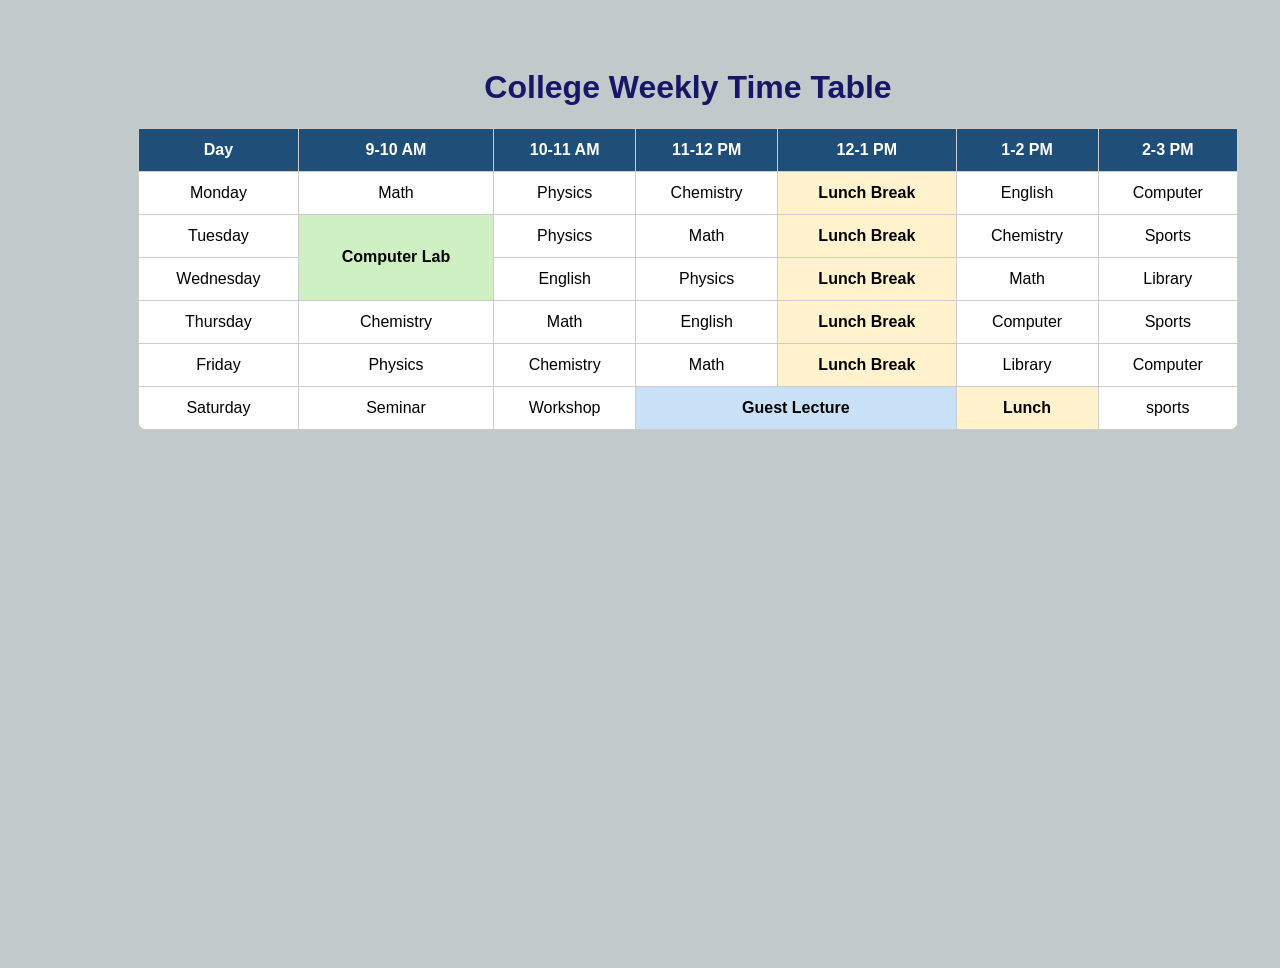
<file: collegetimetable/index.html>
<!DOCTYPE html>
<html lang="en">
<head>
    <meta charset="UTF-8">
    <meta name="viewport" content="width=device-width, initial-scale=1.0">
    <title>Timetable</title>
    <link rel="stylesheet" href="style.css">
</head>
<body>
    
        <h1>College Weekly Time Table</h1>
       
        
        <table >
             
            
                
            <tr>
                <th>Day</th>
                <th>9-10 AM</th>
                <th>10-11 AM</th>
                <th>11-12 PM</th>
                <th>12-1 PM</th>
                <th>1-2 PM</th>
                <th>2-3 PM</th>
            </tr>
    
            
            <tr>
                <td>Monday</td>
                <td>Math</td>
                <td>Physics</td>
                <td>Chemistry</td>
                <td class="break"> Lunch Break</td>
                <td>English</td>
                <td>Computer</td>
            </tr>
            <tr>
                <td>Tuesday</td>
                
                <td class="lab" rowspan="2">Computer Lab</td>
                
                <td>Physics</td>
                <td>Math</td>
                <td class="break">Lunch Break</td>
                <td>Chemistry</td>
                <td>Sports</td>
            </tr>
             <tr>
                <td>Wednesday</td>
                
                <td>English</td>
                <td>Physics</td>
                <td class="break">Lunch Break</td>
                <td>Math</td>
                <td>Library</td>
            </tr>
            <tr>
                <td>Thursday</td>
                <td>Chemistry</td>
                <td>Math</td>
                <td>English</td>
                <td class="break">Lunch Break</td>
                <td>Computer</td>
                <td>Sports</td>
            </tr>
             <tr>
                <td>Friday</td>
                <td>Physics</td>
                <td>Chemistry</td>
                <td>Math</td>
                <td class="break">Lunch Break</td>
                <td>Library</td>
                <td>Computer</td>
            </tr>
             <tr>
                <td>Saturday</td>
                <td>Seminar</td>
                <td>Workshop</td>
                
                <td class="guest" colspan="2">Guest Lecture</td>
                
                <td class="break">Lunch</td>
                <td>sports</td>
                
            </tr>

         
        </table>
        
        

    
    
</body>
</html>
</file>
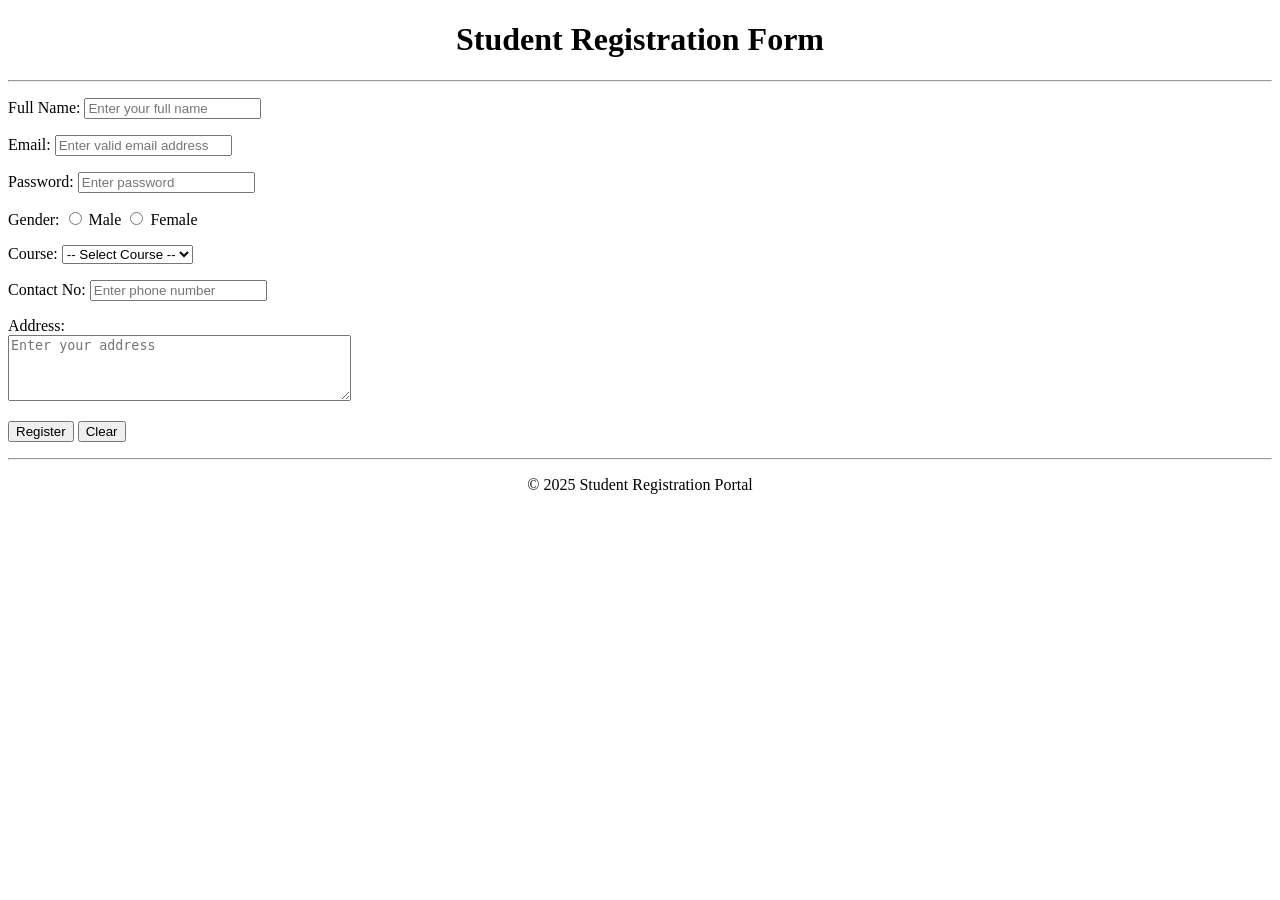
<file: experiment5/index.html>
<!DOCTYPE html>
<html>
<head>
    <title>Student Registration Form</title>
</head>
<body>

    <h1 align="center">Student Registration Form</h1>
    <hr>

    <!-- Registration Form -->
    <form method="post" action="submit.html">

        <!-- Full Name -->
        <p>
            <label>Full Name: </label>
            <input type="text" name="fullname" placeholder="Enter your full name" required>
        </p>

        <!-- Email with validation -->
        <p>
            <label>Email: </label>
            <input type="email" name="email" placeholder="Enter valid email address" required>
        </p>

        <!-- Password -->
        <p>
            <label>Password: </label>
            <input type="password" name="password" placeholder="Enter password" required>
        </p>

        <!-- Gender (Radio Buttons) -->
        <p>
            <label>Gender: </label>
            <input type="radio" name="gender" value="male" required> Male
            <input type="radio" name="gender" value="female"> Female
        
        </p>

        <!-- Course Selection (Dropdown) -->
        <p>
            <label>Course: </label>
            <select name="course" required>
                <option value="">-- Select Course --</option>
                <option value="btech">B.Tech</option>
                <option value="bca">BCA</option>
                <option value="mba">MBA</option>
                <option value="mca">MCA</option>
            </select>
        </p>

        <!-- Contact Number -->
        <p>
            <label>Contact No: </label>
            <input type="tel" name="contact" placeholder="Enter phone number" required>
        </p>

        <!-- Address (Textarea) -->
        <p>
            <label>Address: </label><br>
            <textarea name="address" rows="4" cols="40" placeholder="Enter your address" required></textarea>
        </p>

        <!-- Submit and Reset -->
        <p>
            <input type="submit" value="Register">
            <input type="reset" value="Clear">
        </p>
    </form>

    <hr>
    <p align="center">&copy; 2025 Student Registration Portal</p>

</body>
</html>
</file>
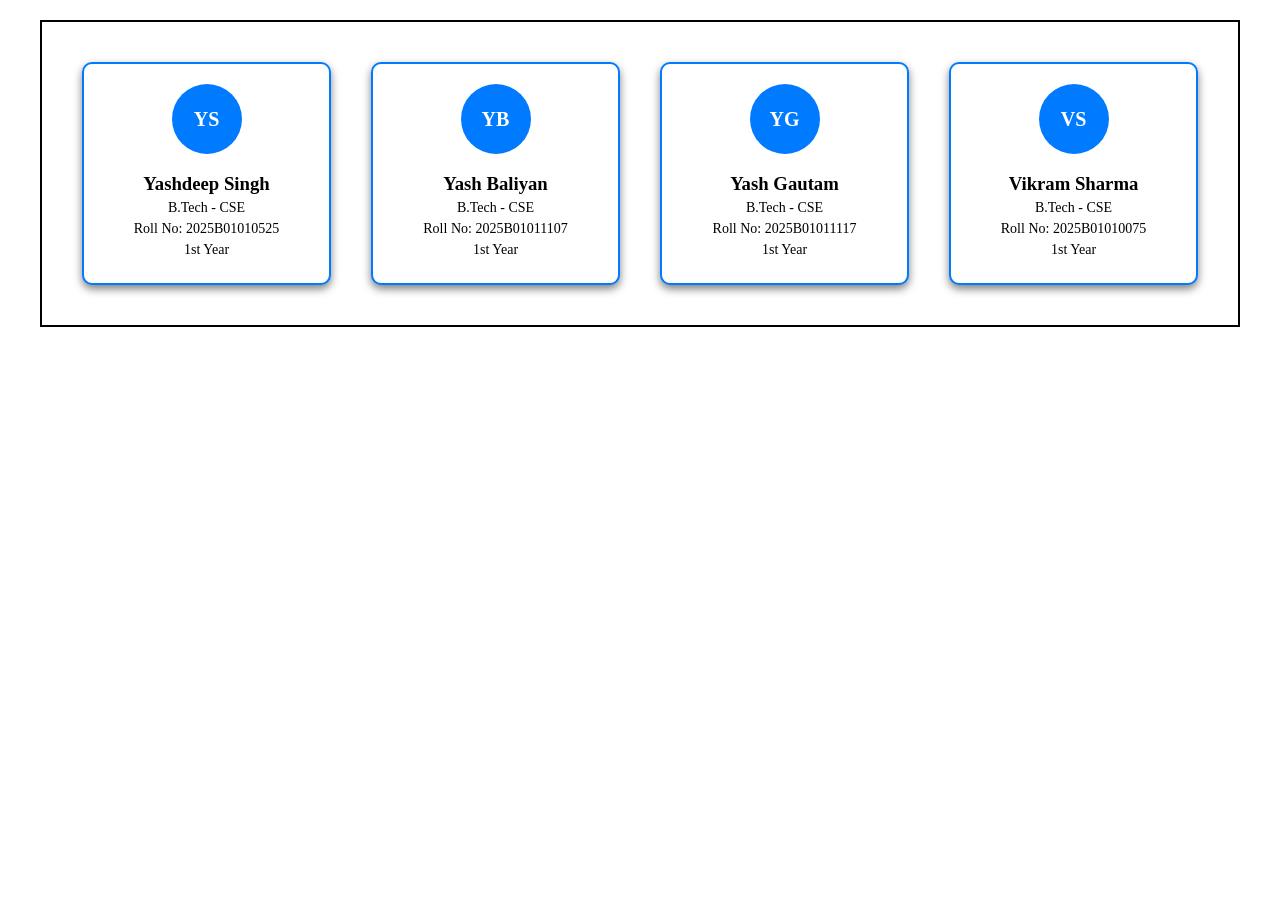
<file: experiment8/index.html>
<!DOCTYPE html>
<html lang="en">
<head>
  <meta charset="UTF-8">
  <meta name="viewport" content="width=device-width, initial-scale=1.0">
  <title>Student Profile Cards</title>
  <link rel="stylesheet" href="style.css">
</head>
<body>
  
  <div class="container">
    <div class="card">
      <div class="circle">YS</div>
      <h3>Yashdeep Singh</h3>
      <p>B.Tech - CSE</p>
      <p>Roll No: 2025B01010525</p>
      <p>1st Year</p>
    </div>

    <div class="card">
      <div class="circle">YB</div>
      <h3>Yash Baliyan</h3>
      <p>B.Tech - CSE</p>
      <p>Roll No: 2025B01011107</p>
      <p>1st Year</p>
    </div>

    <div class="card">
      <div class="circle">YG</div>
      <h3>Yash Gautam</h3>
      <p>B.Tech - CSE</p>
      <p>Roll No: 2025B01011117</p>
      <p>1st Year</p>
    </div>
    <div class="card">
      <div class="circle">VS</div>
      <h3>Vikram Sharma</h3>
      <p>B.Tech - CSE</p>
      <p>Roll No: 2025B01010075</p>
      <p>1st Year</p>
    </div>
  </div>
</body>
</html>
</file>
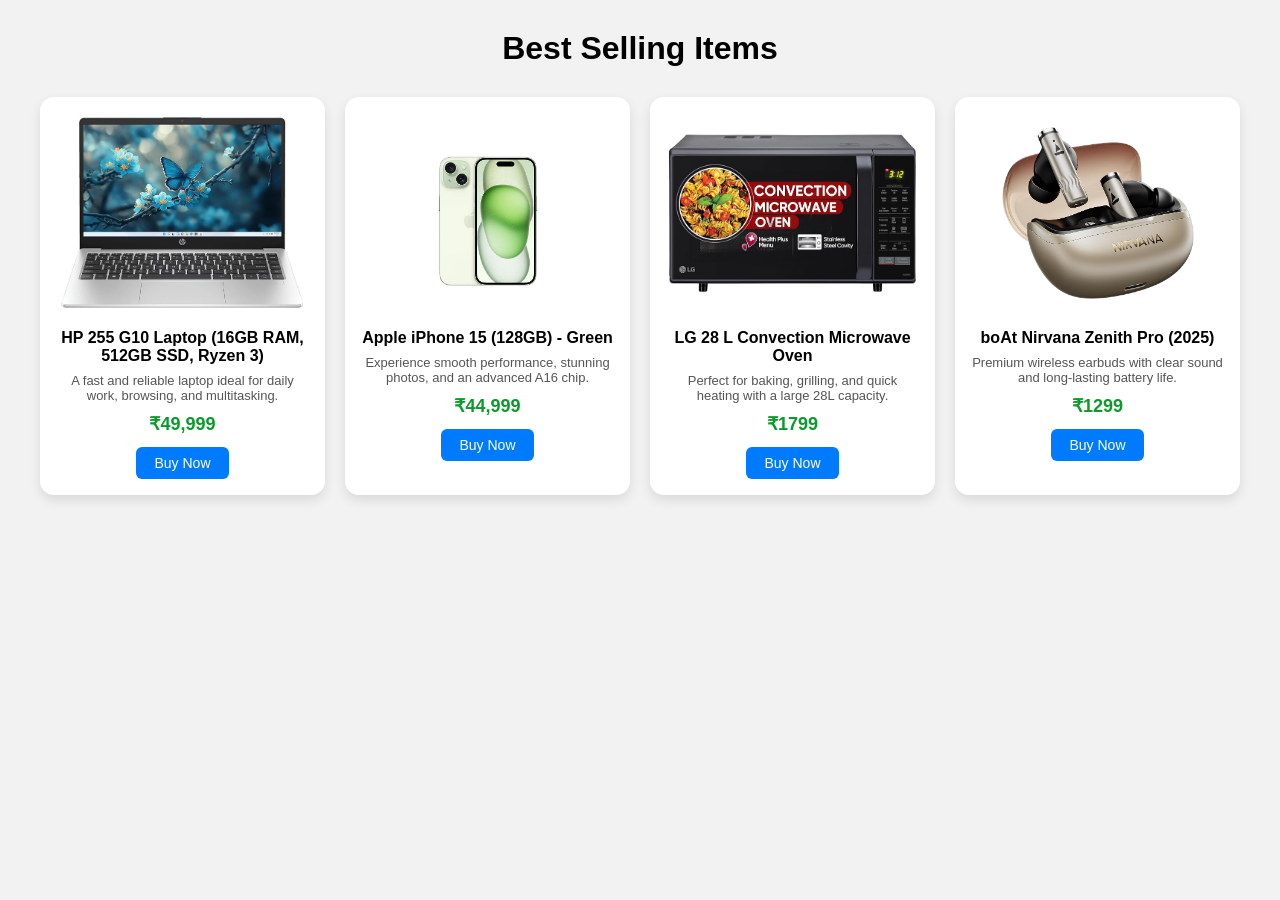
<file: experiment9/index.html>
<!DOCTYPE html>
<html lang="en">

<head>
    <meta charset="UTF-8">
    <meta name="viewport" content="width=device-width, initial-scale=1.0">
    <title>Resposive Product Grid</title>
    <link rel="stylesheet" href="style.css">
</head>

<body>
    <h1>Best Selling Items</h1>

    <div class="product-grid">
        <div class="product-card">
            <img src="product1.jpg" alt="HP Laptop">
            <h3>HP 255 G10 Laptop (16GB RAM, 512GB SSD, Ryzen 3)</h3>
            <p>A fast and reliable laptop ideal for daily work, browsing, and multitasking.</p>
            <div class="price">₹49,999</div>
            <a href="#" class="btn">Buy Now</a>
        </div>
        <div class="product-card">
            <img src="product2.jpg" alt="iPhone 15">
            <h3>Apple iPhone 15 (128GB) - Green</h3>
            <p>Experience smooth performance, stunning photos, and an advanced A16 chip.</p>
            <div class="price">₹44,999</div>
            <a href="#" class="btn">Buy Now</a>
        </div>
        <div class="product-card">
            <img src="product3.jpg" alt="Microwave Oven">
            <h3>LG 28 L Convection Microwave Oven</h3>
            <p>Perfect for baking, grilling, and quick heating with a large 28L capacity.</p>
            <div class="price">₹1799</div>
            <a href="#" class="btn">Buy Now</a>
        </div>

        <div class="product-card">
            <img src="product4.jpg" alt="boAt Earbuds">
            <h3>boAt Nirvana Zenith Pro (2025)</h3>
            <p>Premium wireless earbuds with clear sound and long-lasting battery life.</p>
            <div class="price">₹1299</div>
            <a href="#" class="btn">Buy Now</a>
        </div>
    </div>
</body>

</html>
</file>
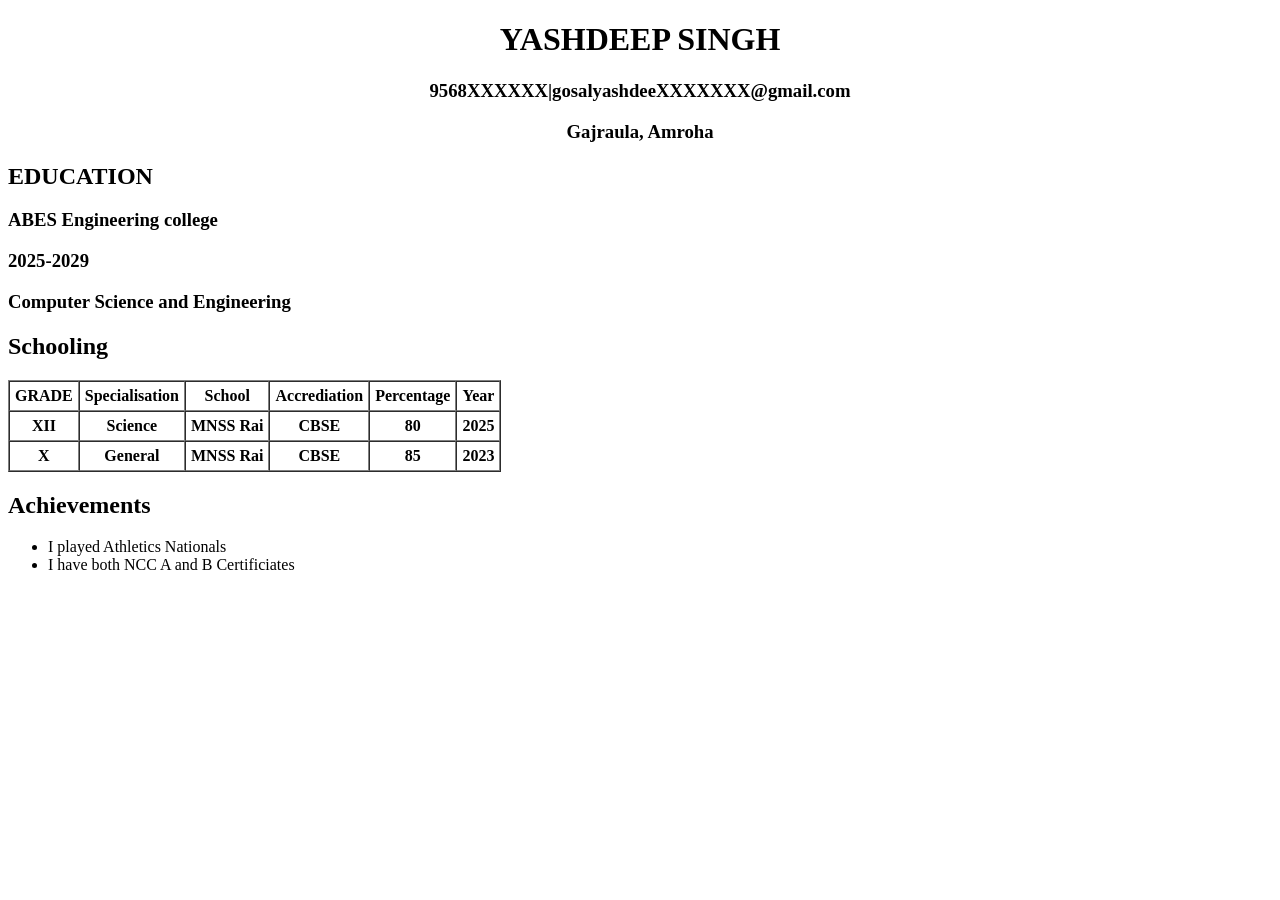
<file: information/index.html>
<!DOCTYPE html>
<html lang="en">
<head>
    <meta charset="UTF-8">
    <meta name="viewport" content="width=device-width, initial-scale=1.0">
    <title>Document</title>
</head>
<body>
    <center><h1>YASHDEEP SINGH</h1></center>
    <center><h3>9568XXXXXX|gosalyashdeeXXXXXXX@gmail.com</h3></center>
    <center><h3>Gajraula, Amroha</h3></center>
    <h2>EDUCATION</h2>
    <h3>ABES Engineering college</h3>
    <h3>2025-2029</h3>
    <h3>Computer Science and Engineering</h3>
    <h2>Schooling</h2>
    <table border="1" cellspacing="0" cellpadding="5">
        <tr>
            <th>GRADE</th>
            <th>Specialisation</th>
            <th>School</th>
            <th>Accrediation</th>
            <th>Percentage</th>
            <th>Year</th>
        </tr>
        <tr>
            <th>XII</th>
            <th>Science</th>
            <th>MNSS Rai</th>
            <th>CBSE</th>
            <th>80</th>
            <th>2025</th>
        </tr>
        <tr>
            <th>X</th>
            <th>General</th>
            <th>MNSS Rai</th>
            <th>CBSE</th>
            <th>85</th>
            <th>2023</th>
        </tr>
    </table>
    <h2> Achievements</h2>
    <ul>
    <li>I played Athletics Nationals </li>
    <li>I have both NCC A and B Certificiates </li>
      </ul>

</body>
</html>
</file>
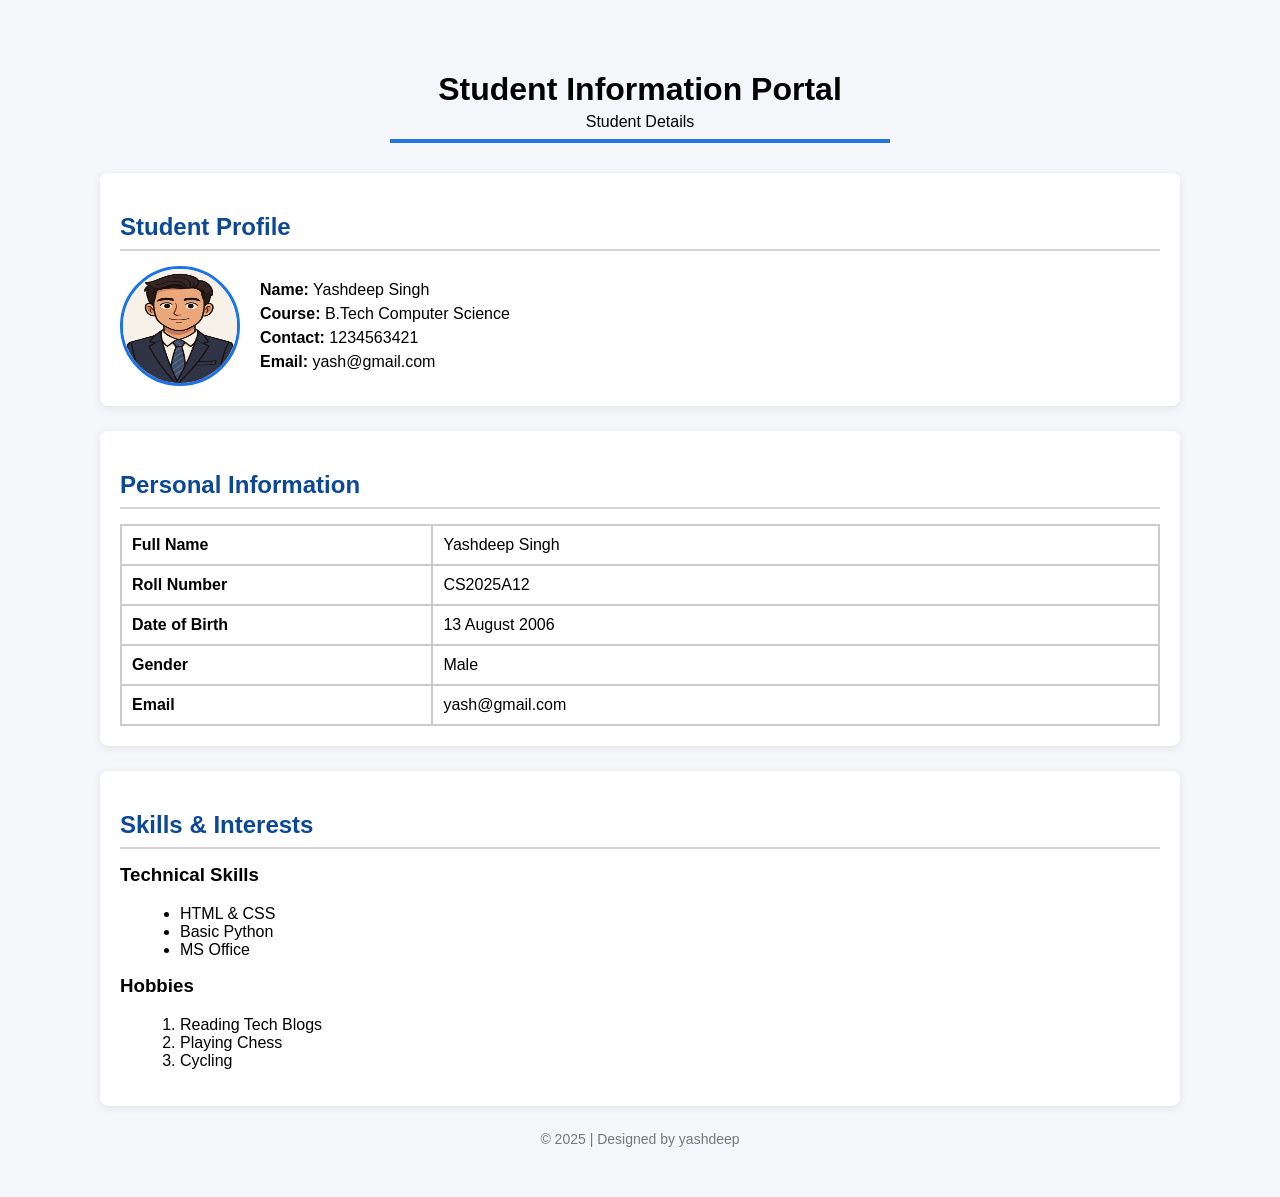
<file: studentregistration/index.html>
<!DOCTYPE html>
<html lang="en">
<head>
    <meta charset="UTF-8">
    <title>Student Information Portal</title>
    <link rel="stylesheet" href="style.css">
</head>
<body>

    <div class="container">

        <h1>Student Information Portal</h1>
        <p class="subtitle">Student Details</p>

        <!-- Student Profile -->
        <div class="card">
            <h2>Student Profile</h2>
            <div class="profile">
                <img src="pic.jpeg" alt="Student Avatar">
                <div class="profile-info">
                    <p><strong>Name:</strong> Yashdeep Singh</p>
                    <p><strong>Course:</strong> B.Tech Computer Science</p>
                    <p><strong>Contact:</strong> 1234563421</p>
                    <p><strong>Email:</strong> yash@gmail.com</p>
                </div>
            </div>
        </div>

        <!-- Personal Information -->
        <div class="card">
            <h2>Personal Information</h2>
            <table>
                <tr>
                    <th>Full Name</th>
                    <td>Yashdeep Singh</td>
                </tr>
                <tr>
                    <th>Roll Number</th>
                    <td>CS2025A12</td>
                </tr>
                <tr>
                    <th>Date of Birth</th>
                    <td>13 August 2006</td>
                </tr>
                <tr>
                    <th>Gender</th>
                    <td>Male</td>
                </tr>
                <tr>
                    <th>Email</th>
                    <td>yash@gmail.com</td>
                </tr>
            </table>
        </div>

        <!-- Skills & Interests -->
        <div class="card">
            <h2>Skills & Interests</h2>

            <h3>Technical Skills</h3>
            <ul>
                <li>HTML & CSS</li>
                <li>Basic Python</li>
                <li>MS Office</li>
            </ul>

            <h3>Hobbies</h3>
            <ol>
                <li>Reading Tech Blogs</li>
                <li>Playing Chess</li>
                <li>Cycling</li>
            </ol>
        </div>

        <footer>
            © 2025 | Designed by yashdeep
        </footer>

    </div>

</body>
</html>
</file>
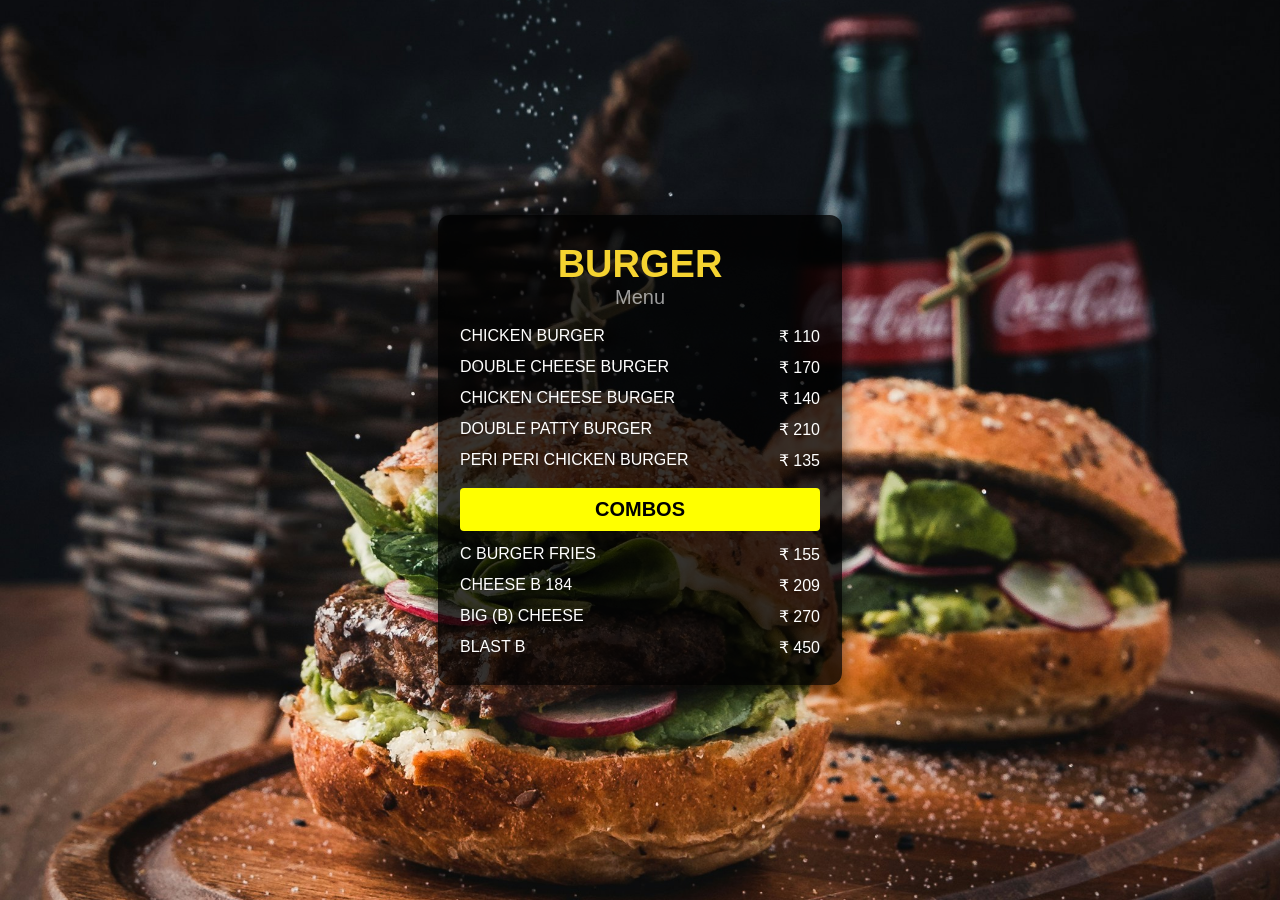
<file: test/index.html>
<!doctype html>
<html lang="en">
<head>
  <meta charset="utf-8">
  <title>Burger Menu</title>
  <meta name="viewport" content="width=device-width,initial-scale=1">
</head>

<body style="
  margin:0;
  font-family:Arial, sans-serif;
  background:url('image.jpg');
  background-size:cover;
  background-position:center;
  background-repeat:no-repeat;
  display:flex;
  justify-content:center;
  align-items:center;
  min-height:100vh;
">

  <div style="
    width:360px;
    max-width:92vw;
    background:rgba(0,0,0,0.78);
    border-radius:12px;
    padding:28px 22px;
    box-shadow:0 6px 18px rgba(0,0,0,0.6);
    color:#fff;
  ">

    <div style="text-align:center;">
      <div style="font-size:38px; font-weight:700; color:#f5d330;">BURGER</div>
      <div style="font-size:20px; color:#ffffff99;">Menu</div>
    </div>

    <div style="margin-top:18px;">
      <div style="display:flex; justify-content:space-between; margin-bottom:12px;">
        <div>CHICKEN BURGER</div><div>&#8377; 110</div>
      </div>

      <div style="display:flex; justify-content:space-between; margin-bottom:12px;">
        <div>DOUBLE CHEESE BURGER</div><div>&#8377; 170</div>
      </div>

      <div style="display:flex; justify-content:space-between; margin-bottom:12px;">
        <div>CHICKEN CHEESE BURGER</div><div>&#8377; 140</div>
      </div>

      <div style="display:flex; justify-content:space-between; margin-bottom:12px;">
        <div>DOUBLE PATTY BURGER</div><div>&#8377; 210</div>
      </div>

      <div style="display:flex; justify-content:space-between; margin-bottom:12px;">
        <div>PERI PERI CHICKEN BURGER</div><div>&#8377; 135</div>
      </div>
    </div>

    <div style="
      margin-top:18px;
      background:yellow;
      padding:10px;
      text-align:center;
      font-size:20px;
      font-weight:700;
      color:#000;
      border-radius:4px;
    ">COMBOS</div>

    <div style="margin-top:14px;">
      <div style="display:flex; justify-content:space-between; margin-bottom:12px;">
        <div>C BURGER FRIES</div><div>&#8377; 155</div>
      </div>

      <div style="display:flex; justify-content:space-between; margin-bottom:12px;">
        <div>CHEESE B 184</div><div>&#8377; 209</div>
      </div>

      <div style="display:flex; justify-content:space-between; margin-bottom:12px;">
        <div>BIG (B) CHEESE</div><div>&#8377; 270</div>
      </div>

      <div style="display:flex; justify-content:space-between;">
        <div>BLAST B</div><div>&#8377; 450</div>
      </div>
    </div>

  </div>

</body>
</html>
</file>
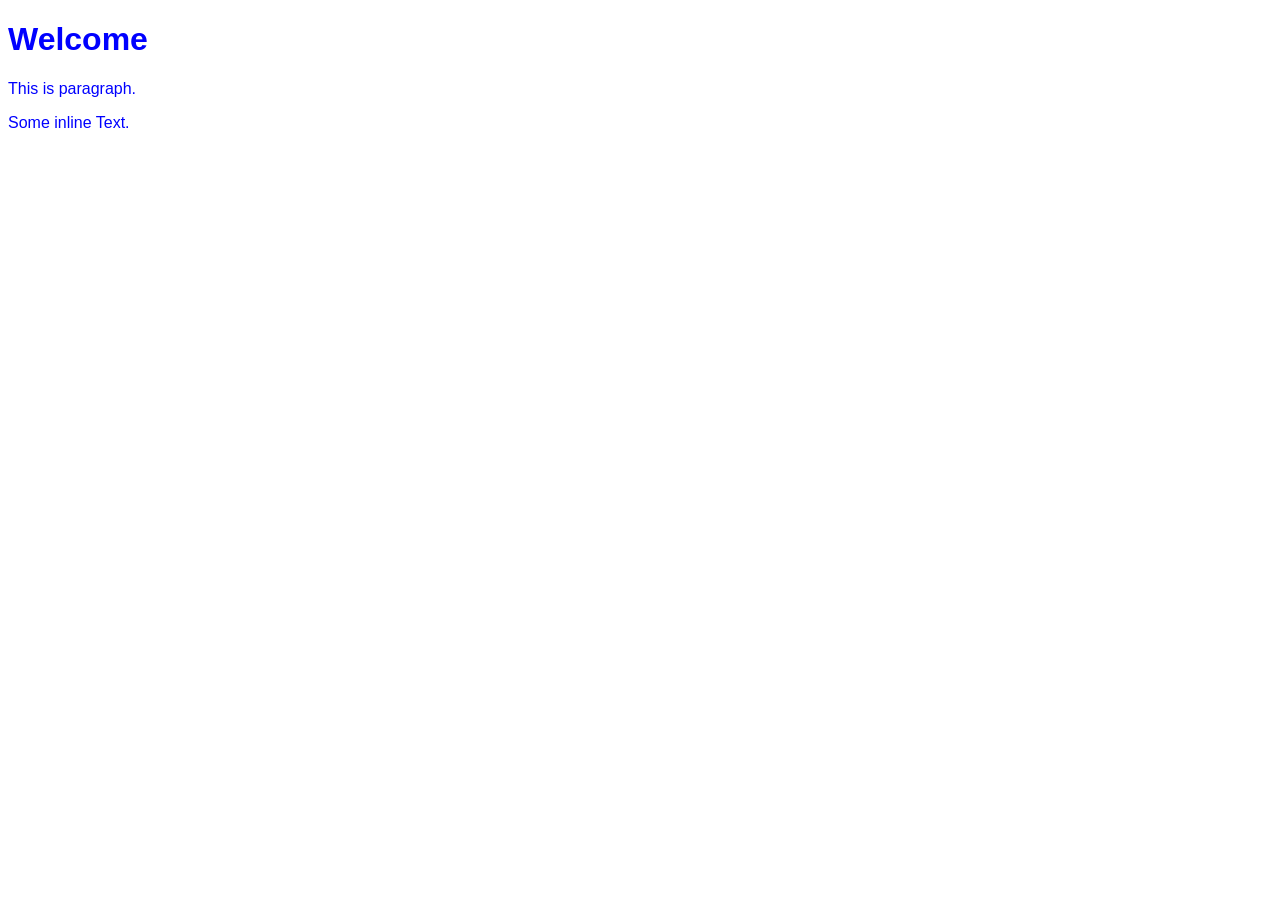
<file: selector-worksheet/worksheet1/index.html>
<!DOCTYPE html>
<html lang="en">

<head>
    <meta charset="UTF-8">
    <meta name="viewport" content="width=device-width, initial-scale=1.0">
    <title>Universal selector</title>
    <style>
        * {
            color: blue;
            font-family: arial;
        }
    </style>
</head>

<body>
    <h1>Welcome</h1>
    <p>This is paragraph.</p>
    <span>Some inline Text.</span>
</body>

</html>
</file>
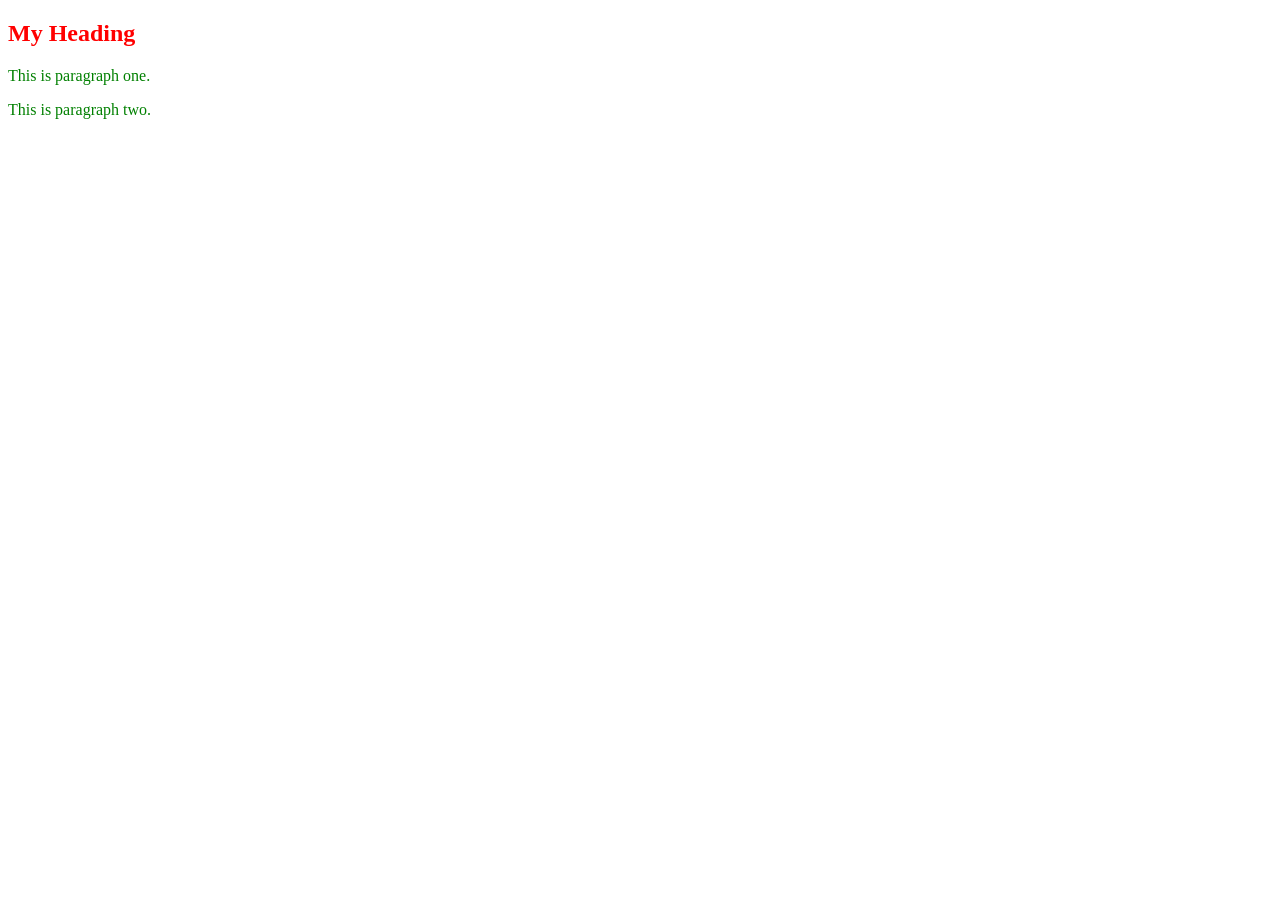
<file: selector-worksheet/worksheet2/index.html>
<!DOCTYPE html>
<html lang="en">

<head>
    <meta charset="UTF-8">
    <meta name="viewport" content="width=device-width, initial-scale=1.0">
    <title>Element Selector</title>
    <style>
        h2 {
            color: red;
        }
        p {
            color: green;

        }
    </style>

</head>

<body>
    <h2>My Heading</h2>

    <p>This is paragraph one.</p>

    <p>This is paragraph two.</p>
</body>

</html>
</file>
<file: collegetimetable/style.css>
html,body{
   font-family:Arial, Helvetica, sans-serif;
    height: 100%;
    width: 100%;
    background-color:rgb(194, 201, 203);
   
    padding:20px;
    
}
h1{
    text-align: center;
    color:rgb(23, 23, 103);
    
}
table{
    width: 100%;
    max-width:1100px;
    margin:auto;
    border-collapse: collapse;
    background-color: white;
    border-radius:10px;
        
}
th,td{
    border:1px solid #ccc;
    padding: 12px;
    text-align:center;

}
th{
   background-color: #1f4e79;
    color: white;
}
.break{
    background-color: #fff2cc;
    font-weight: bold;
}
.lab{
    background-color: #cef0c2;
    font-weight: bold;
}
.guest{
    background-color: #c8e1f7;
    font-weight: bold;
}
</file>
<file: experiment8/style.css>
body {
  font-family: 'Georgia', serif;
  margin: 20px;
}



.container {
  border: 2px solid black;
  display: flex;
  justify-content: center;     /* Centers the cards horizontally */
  align-items: center;         /* Aligns them vertically (if height given) */
  flex-direction: row;         /* Aligns cards in a row */
  gap: 40px;                   /* Space between cards */
  padding: 40px;
  margin: 20px;
}

.card {
  background-color: white;
  width: 220px;
  text-align: center;
  border-radius: 10px;
  padding: 20px;
  box-shadow: 0 4px 8px rgba(0, 0, 0, 0.5);
  border: 2px solid #007bff;

}

.circle {
  background-color: #007bff;
  color: white;
  font-weight: bold;
  font-size: 20px;
  border-radius: 50%;
  width: 70px;
  height: 70px;
  line-height: 70px;
  margin: 0 auto 15px;
}

h3 {
  margin-bottom: 5px;
}

p {
  margin: 5px 0;
  font-size: 14px;
}
</file>
<file: experiment9/style.css>
* {
    box-sizing: border-box;
    margin: 0;
    padding: 0;
}

body {
    font-family: Arial, sans-serif;
    background: #f2f2f2;
    padding: 30px 15px;
}

h1 {
    text-align: center;
    margin-bottom: 30px;
}

/* GRID */
.product-grid {
    max-width: 1200px;
    margin: auto;
    display: grid;
    grid-template-columns: repeat(4, 1fr);
    gap: 20px;
}

/* CARD */
.product-card {
    background: #ffffff;
    border-radius: 14px;
    padding: 16px;
    text-align: center;
    box-shadow: 0 5px 12px rgba(0,0,0,0.1);
}

/* IMAGE – FIXED SIZE PROPERLY */
.product-card img {
    width: 100%;
    height: 200px;
    object-fit: contain;
    border-radius: 10px;
    margin-bottom: 12px;
}

/* TEXT */
.product-card h3 {
    font-size: 16px;
    margin-bottom: 8px;
}

.product-card p {
    font-size: 13px;
    color: #555;
    margin-bottom: 10px;
}
.product-card:hover {
    box-shadow: 0 4px 12px rgba(9, 9, 9, 0.15);
    transform: scale(1.05);
    
}

/* PRICE + BUTTON */
.price {
    font-size: 18px;
    font-weight: bold;
    color: #0a9b2b;
    margin-bottom: 12px;
}

.btn {
    display: inline-block;
    background: #007bff;
    color: #fff;
    padding: 8px 18px;
    border-radius: 6px;
    text-decoration: none;
    font-size: 14px;
}
.btn:hover {
    background-color: #0056b3;
}

/* TABLET – 2 columns */
@media (max-width: 1023px) {
    .product-grid {
        grid-template-columns: repeat(2, 1fr);
    }
}

/* MOBILE – 1 column */
@media (max-width: 599px) {
    .product-grid {
        grid-template-columns: 1fr;
    }
}
</file>
<file: studentregistration/style.css>
* {
    box-sizing: border-box;
    font-family: Arial, Helvetica, sans-serif;
}

body {
    background-color: #f4f6f9;
    margin: 0;
    padding: 0;
}

.container {
    max-width: 1100px;
    margin: 40px auto;
    padding: 10px;
}

h1 {
    text-align: center;
    margin-bottom: 5px;
}

.subtitle {
    text-align: center;
    
    font-weight: lighter;
    border-bottom: 4px solid #2375df;
    width: 500px;
    margin: 0 auto 30px;
    padding-bottom: 8px;
}

.card {
    background: #ffffff;
    border-radius: 8px;
    padding: 20px;
    margin-bottom: 25px;
    box-shadow: 0 2px 8px rgba(0, 0, 0, 0.08);
}

.card h2 {
    color: #0c4897;
    margin-bottom: 15px;
    border-bottom: 2px solid #d6d4d4;
    padding-bottom: 8px;
}

.profile {
    display: flex;
    align-items: center;
}

.profile img {
    width: 120px;
    height: 120px;
    border-radius: 50%;
    border: 3px solid #1a73e8;
    margin-right: 20px;
}

.profile-info p {
    margin: 6px 0;
}

table {
    width: 100%;
    border-collapse: collapse;
}

table th,
table td {
    border: 2px solid #ccc;
    padding: 10px;
    text-align: left;
}

table th {
    width: 30%;
    
}

h3 {
    margin-top: 15px;
}

ul, ol {
    margin-left: 20px;
}

footer {
    text-align: center;
    color: #777;
    margin-top: 20px;
    font-size: 14px;
}
</file>
